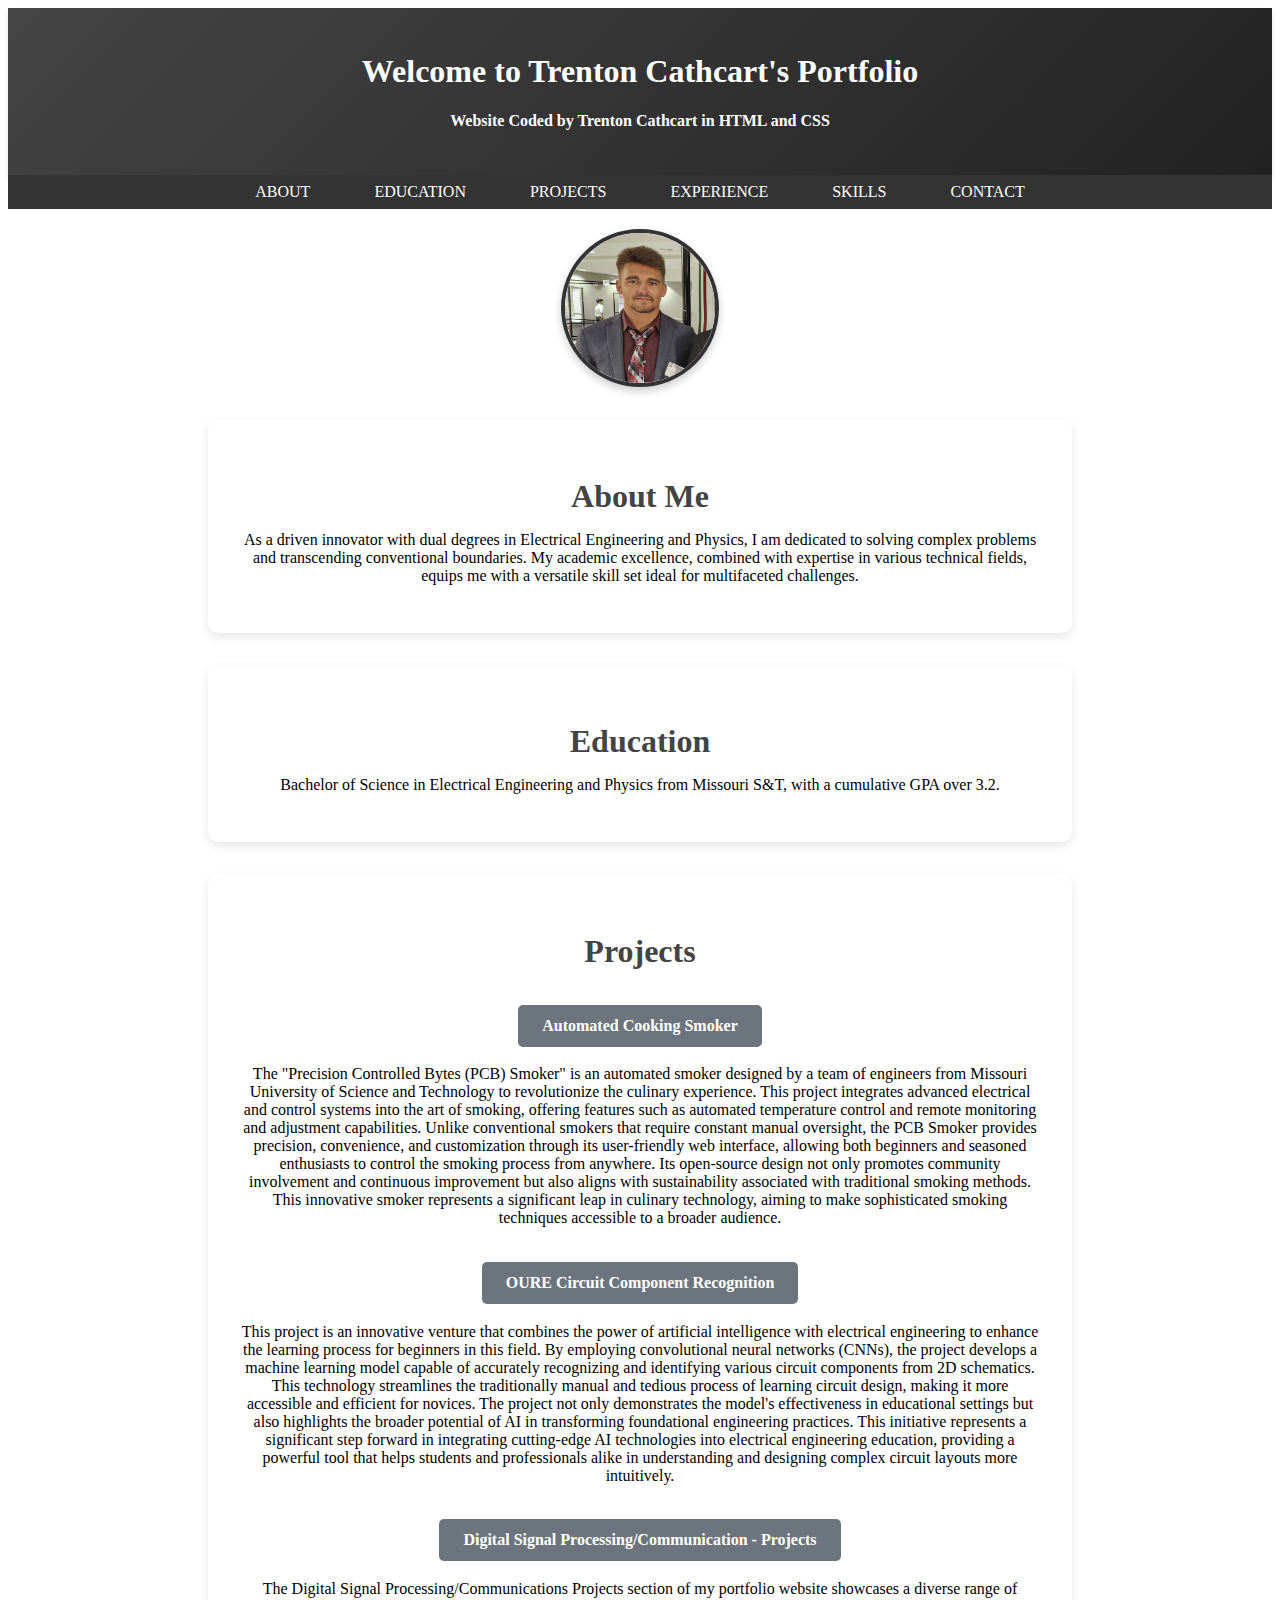
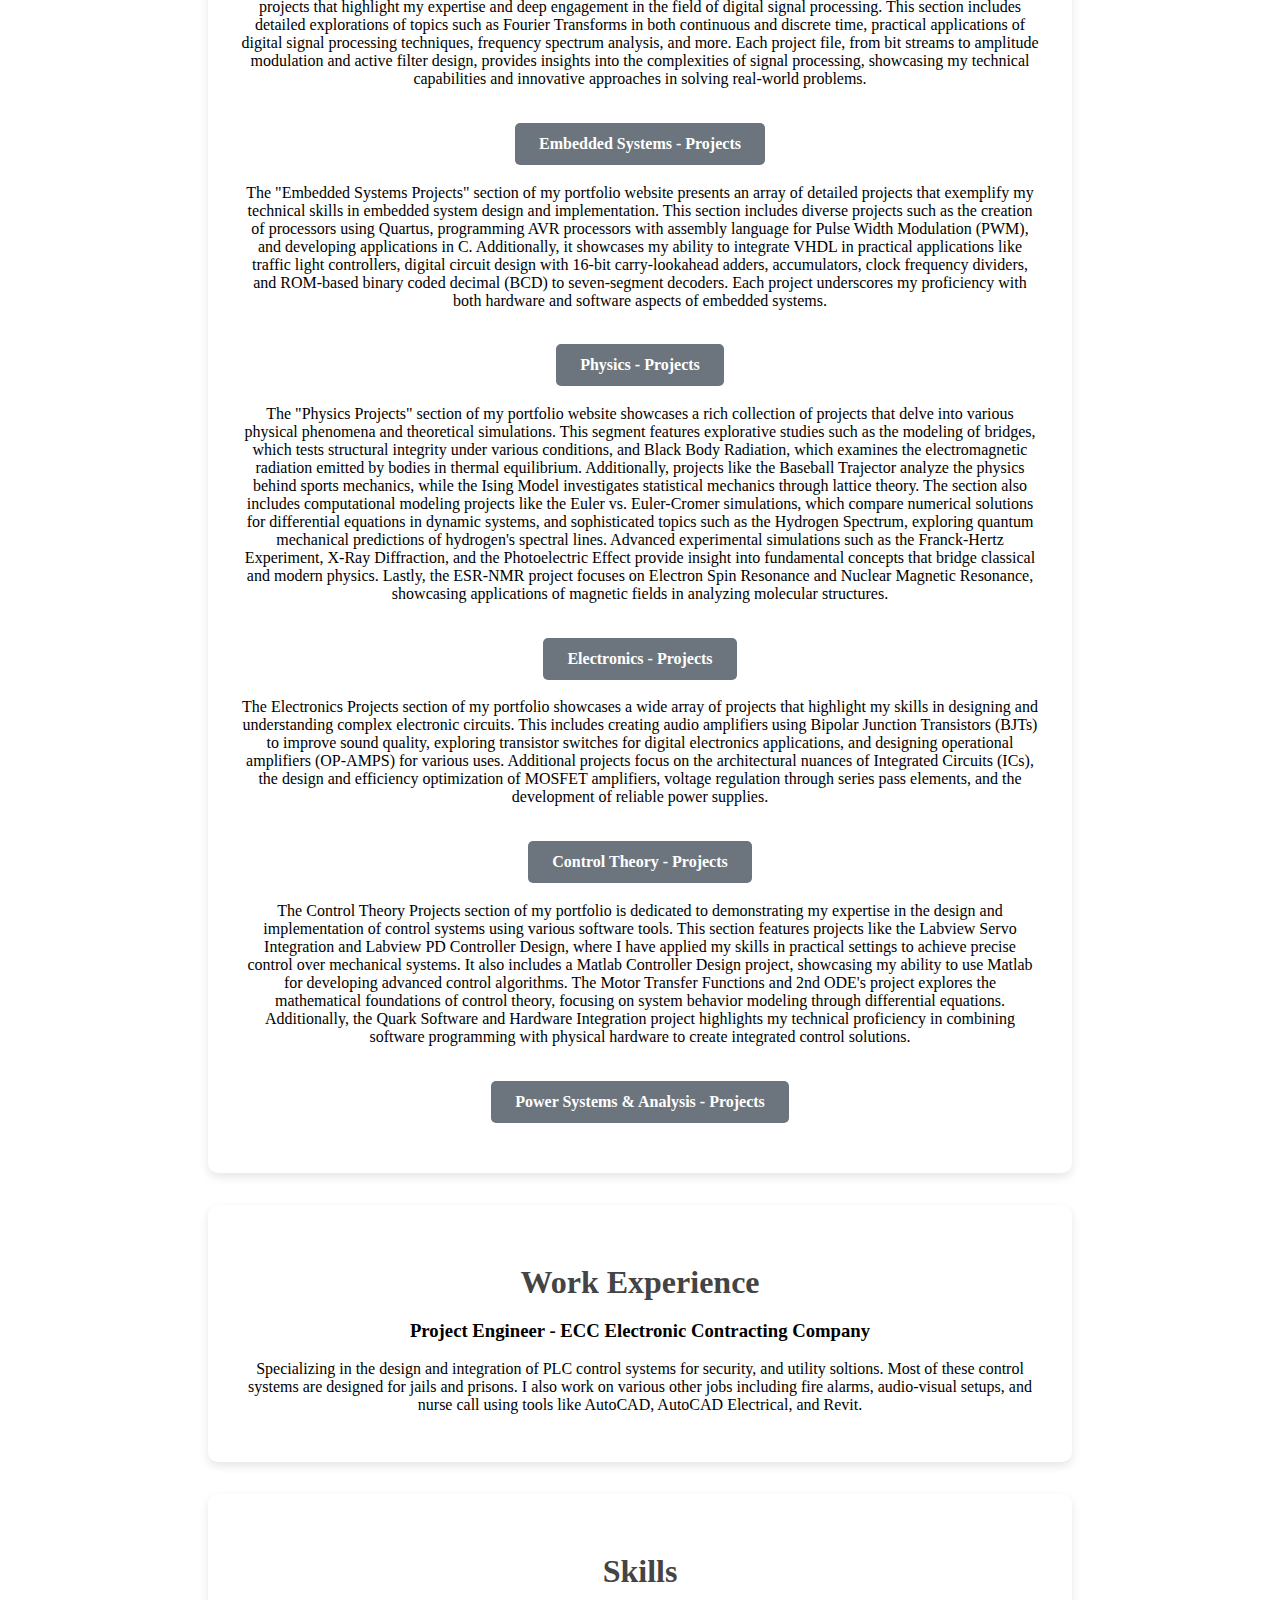
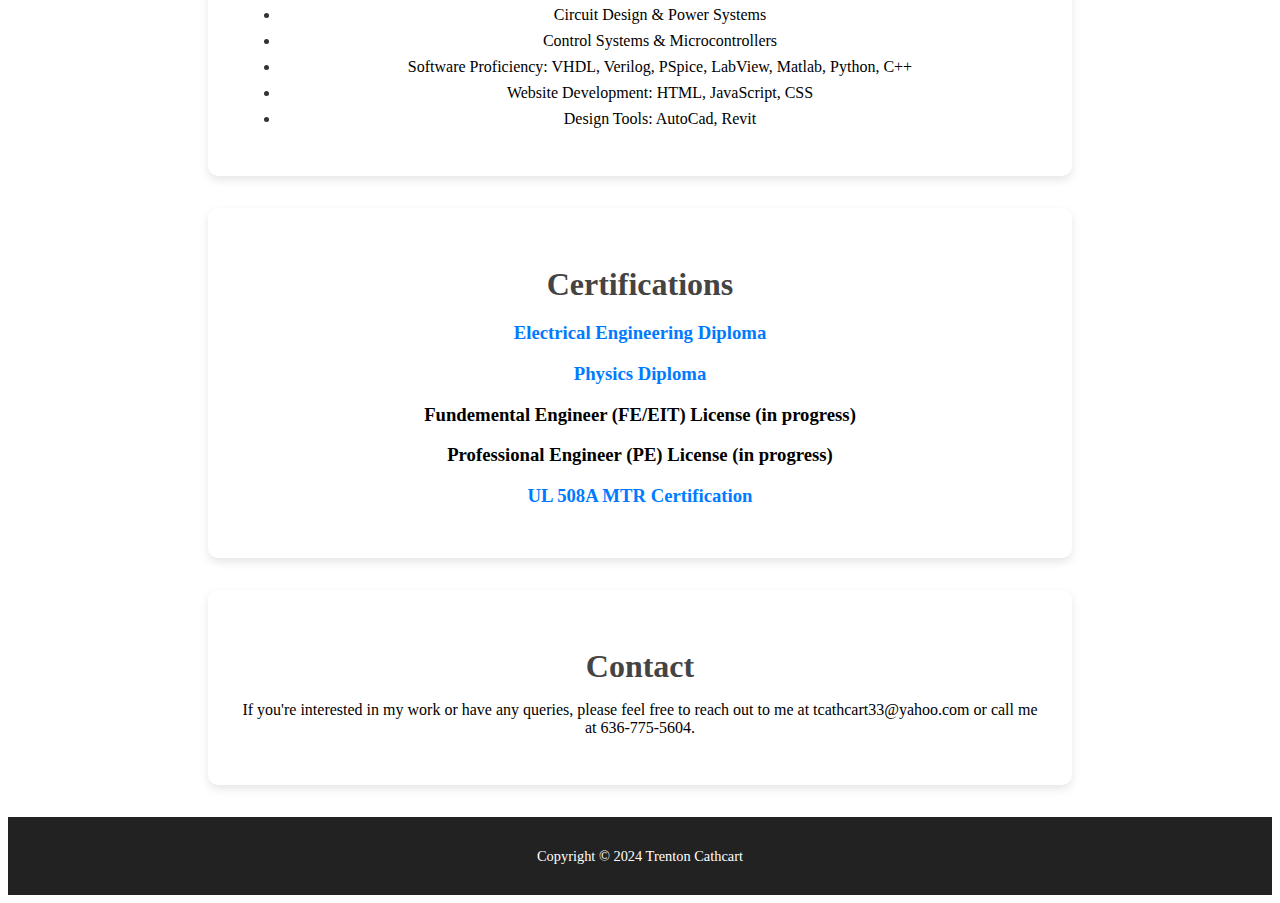
<file: index.html>
<!DOCTYPE html>
<html lang="en">
<head>
    <meta charset="UTF-8">
    <meta name="viewport" content="width=device-width, initial-scale=1.0">
    <title>Trenton Cathcart - Portfolio</title>
    <link rel="stylesheet" href="style.css">
</head>
<body>
    <header>
        <h1>Welcome to Trenton Cathcart's Portfolio</h1>
        <h4>Website Coded by Trenton Cathcart in HTML and CSS</h3>
    </header>

    <nav>
        <ul>
            <li><a href="#about">About</a></li>
            <li><a href="#education">Education</a></li>
            <li><a href="#projects">Projects</a></li>
            <li><a href="#experience">Experience</a></li>
            <li><a href="#skills">Skills</a></li>
            <li><a href="#contact">Contact</a></li>
        </ul>
    </nav>

    <div class="headshot-container">
        <img src="HeadshotFinal.png" alt="Trenton Cathcart" class="headshot">
    </div>

    <section id="about">
        <h2>About Me</h2>
        <p>As a driven innovator with dual degrees in Electrical Engineering and Physics, I am dedicated to solving complex problems and transcending conventional boundaries. My academic excellence, combined with expertise in various technical fields, equips me with a versatile skill set ideal for multifaceted challenges.</p>
    </section>

    <section id="education">
        <h2>Education</h2>
        <p>Bachelor of Science in Electrical Engineering and Physics from Missouri S&T, with a cumulative GPA over 3.2.</p>
    </section>

    <section id="projects">
        <h2>Projects</h2>
        <div class="project-item">
            <h3><a href="automated-cooking-smoker.html" target="_blank">Automated Cooking Smoker</a></h3>
            <p>The "Precision Controlled Bytes (PCB) Smoker" is an automated smoker designed by a team of engineers from Missouri University of Science and Technology to revolutionize the culinary experience. This project integrates advanced electrical and control systems into the art of smoking, offering features such as automated temperature control and remote monitoring and adjustment capabilities. Unlike conventional smokers that require constant manual oversight, the PCB Smoker provides precision, convenience, and customization through its user-friendly web interface, allowing both beginners and seasoned enthusiasts to control the smoking process from anywhere. Its open-source design not only promotes community involvement and continuous improvement but also aligns with sustainability associated with traditional smoking methods. This innovative smoker represents a significant leap in culinary technology, aiming to make sophisticated smoking techniques accessible to a broader audience.</p>
        </div>
        <div class="project-item">
            <h3><a href="MachineLearningCircuitComponents.pdf" target="_blank">OURE Circuit Component Recognition</a></h3>
            <p>This project is an innovative venture that combines the power of artificial intelligence with electrical engineering to enhance the learning process for beginners in this field. By employing convolutional neural networks (CNNs), the project develops a machine learning model capable of accurately recognizing and identifying various circuit components from 2D schematics. This technology streamlines the traditionally manual and tedious process of learning circuit design, making it more accessible and efficient for novices. The project not only demonstrates the model's effectiveness in educational settings but also highlights the broader potential of AI in transforming foundational engineering practices. This initiative represents a significant step forward in integrating cutting-edge AI technologies into electrical engineering education, providing a powerful tool that helps students and professionals alike in understanding and designing complex circuit layouts more intuitively.</p>
        </div>
        <div class="project-item">
            <h3><a href="digital-signal-processing.html" target="_blank">Digital Signal Processing/Communication - Projects</a></h3>
            <p>The Digital Signal Processing/Communications Projects section of my portfolio website showcases a diverse range of projects that highlight my expertise and deep engagement in the field of digital signal processing. This section includes detailed explorations of topics such as Fourier Transforms in both continuous and discrete time, practical applications of digital signal processing techniques, frequency spectrum analysis, and more. Each project file, from bit streams to amplitude modulation and active filter design, provides insights into the complexities of signal processing, showcasing my technical capabilities and innovative approaches in solving real-world problems.</p>
        </div>
        <div class="project-item">
            <h3><a href="embedded-systems.html" target="_blank">Embedded Systems - Projects</a></h3>
            <p>The "Embedded Systems Projects" section of my portfolio website presents an array of detailed projects that exemplify my technical skills in embedded system design and implementation. This section includes diverse projects such as the creation of processors using Quartus, programming AVR processors with assembly language for Pulse Width Modulation (PWM), and developing applications in C. Additionally, it showcases my ability to integrate VHDL in practical applications like traffic light controllers, digital circuit design with 16-bit carry-lookahead adders, accumulators, clock frequency dividers, and ROM-based binary coded decimal (BCD) to seven-segment decoders. Each project underscores my proficiency with both hardware and software aspects of embedded systems.</p>
        </div>
        <div class="project-item">
            <h3><a href="Physics.html" target="_blank">Physics - Projects</a></h3>
            <p>The "Physics Projects" section of my portfolio website showcases a rich collection of projects that delve into various physical phenomena and theoretical simulations. This segment features explorative studies such as the modeling of bridges, which tests structural integrity under various conditions, and Black Body Radiation, which examines the electromagnetic radiation emitted by bodies in thermal equilibrium. Additionally, projects like the Baseball Trajector analyze the physics behind sports mechanics, while the Ising Model investigates statistical mechanics through lattice theory.

The section also includes computational modeling projects like the Euler vs. Euler-Cromer simulations, which compare numerical solutions for differential equations in dynamic systems, and sophisticated topics such as the Hydrogen Spectrum, exploring quantum mechanical predictions of hydrogen's spectral lines. Advanced experimental simulations such as the Franck-Hertz Experiment, X-Ray Diffraction, and the Photoelectric Effect provide insight into fundamental concepts that bridge classical and modern physics. Lastly, the ESR-NMR project focuses on Electron Spin Resonance and Nuclear Magnetic Resonance, showcasing applications of magnetic fields in analyzing molecular structures. </p>
        </div>
        <div class="project-item">
            <h3><a href="Electronics.html" target="_blank">Electronics - Projects</a></h3>
            <p>The Electronics Projects section of my portfolio showcases a wide array of projects that highlight my skills in designing and understanding complex electronic circuits. This includes creating audio amplifiers using Bipolar Junction Transistors (BJTs) to improve sound quality, exploring transistor switches for digital electronics applications, and designing operational amplifiers (OP-AMPS) for various uses. Additional projects focus on the architectural nuances of Integrated Circuits (ICs), the design and efficiency optimization of MOSFET amplifiers, voltage regulation through series pass elements, and the development of reliable power supplies.</p>
        </div>
        <div class="project-item">
            <h3><a href="ControlTheory.html" target="_blank">Control Theory - Projects</a></h3>
            <p>The Control Theory Projects section of my portfolio is dedicated to demonstrating my expertise in the design and implementation of control systems using various software tools. This section features projects like the Labview Servo Integration and Labview PD Controller Design, where I have applied my skills in practical settings to achieve precise control over mechanical systems. It also includes a Matlab Controller Design project, showcasing my ability to use Matlab for developing advanced control algorithms. The Motor Transfer Functions and 2nd ODE's project explores the mathematical foundations of control theory, focusing on system behavior modeling through differential equations. Additionally, the Quark Software and Hardware Integration project highlights my technical proficiency in combining software programming with physical hardware to create integrated control solutions.</p>
        </div>
        <div class="project-item">
            <h3><a href="PowerSystems.html" target="_blank">Power Systems & Analysis - Projects</a></h3>
            <p></p>
        </div>
    </section>
    

    <section id="experience">
        <h2>Work Experience</h2>
        <div class="experience-item">
            <h3>Project Engineer - ECC Electronic Contracting Company</h3>
            <p>Specializing in the design and integration of PLC control systems for security, and utility soltions. Most of these control systems are designed for jails and prisons. I also work on various other jobs including fire alarms, audio-visual setups, and nurse call using tools like AutoCAD, AutoCAD Electrical, and Revit.</p>
        </div>
    </section>

    <section id="skills">
        <h2>Skills</h2>
        <ul>
            <li>Circuit Design & Power Systems</li>
            <li>Control Systems & Microcontrollers</li>
            <li>Software Proficiency: VHDL, Verilog, PSpice, LabView, Matlab, Python, C++</li>
            <li>Website Development: HTML, JavaScript, CSS</li>
            <li>Design Tools: AutoCad, Revit</li>
        </ul>
    </section>

 <section id="certifications">
        <h2>Certifications</h2>
        <div class="certs">
            <h3><a href="Missouri_S&T_Diploma.pdf" target="_blank">Electrical Engineering Diploma</a></h3>
            <h3><a href="Missouri_State_Diploma.pdf" target="_blank">Physics Diploma</a></h3>
            <h3>Fundemental Engineer (FE/EIT) License (in progress)</li>
            <h3>Professional Engineer (PE) License (in progress)</h3>
            <h3><a href="Certificate_MTR.pdf" target="_blank">UL 508A MTR Certification</a></h3>
        </div>
    </section>

    <section id="contact">
        <h2>Contact</h2>
        <p>If you're interested in my work or have any queries, please feel free to reach out to me at tcathcart33@yahoo.com or call me at 636-775-5604.</p>
    </section>

    <footer>
        <p>Copyright © 2024 Trenton Cathcart</p>
    </footer>
</body>
</html>
</file>
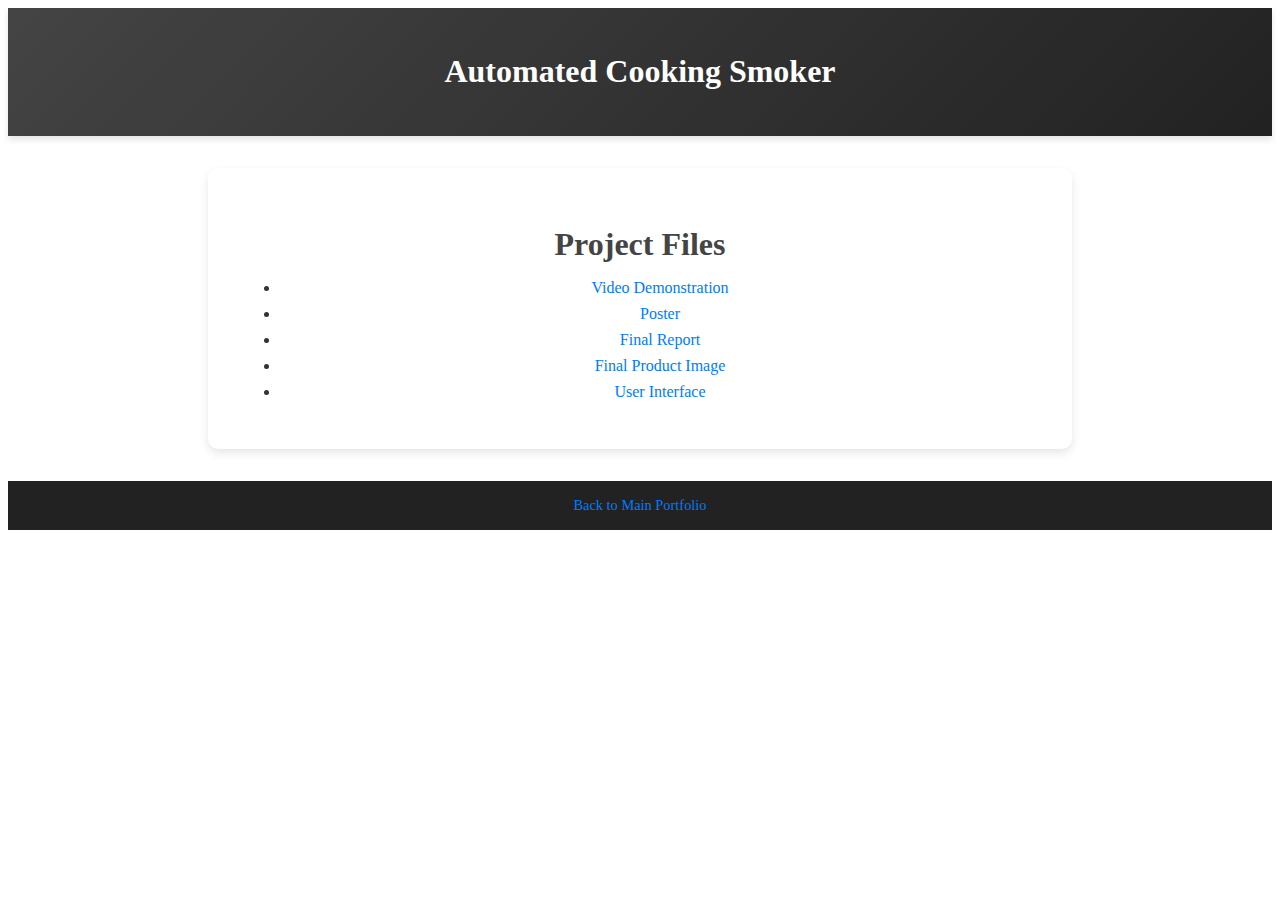
<file: automated-cooking-smoker.html>
<!DOCTYPE html>
<html lang="en">
<head>
    <meta charset="UTF-8">
    <meta name="viewport" content="width=device-width, initial-scale=1.0">
    <title>Automated Cooking Smoker Project</title>
    <link rel="stylesheet" href="style.css">
</head>
<body>
    <header>
        <h1>Automated Cooking Smoker</h1>
    </header>

    <section>
        <h2>Project Files</h2>
        <ul>
            <li><a href="https://youtu.be/N1QZJRTRPEg?si=Blqcz3y8-An5Azhb" target="_blank">Video Demonstration</a></li>
            <li><a href="Precision Controlled Bytes (PCB) Smoker.pptx.pdf" target="_blank">Poster</a></li>
            <li><a href="FinalReport.pdf" target="_blank">Final Report</a></li>
            <li><a href="Smoker.png" target="_blank">Final Product Image</a></li>
            <li><a href="Website.png" target="_blank">User Interface</a></li>
        </ul>
    </section>

    <!-- Link back to the main page -->
    <footer>
        <a href="index.html">Back to Main Portfolio</a>
    </footer>
</body>
</html>
</file>
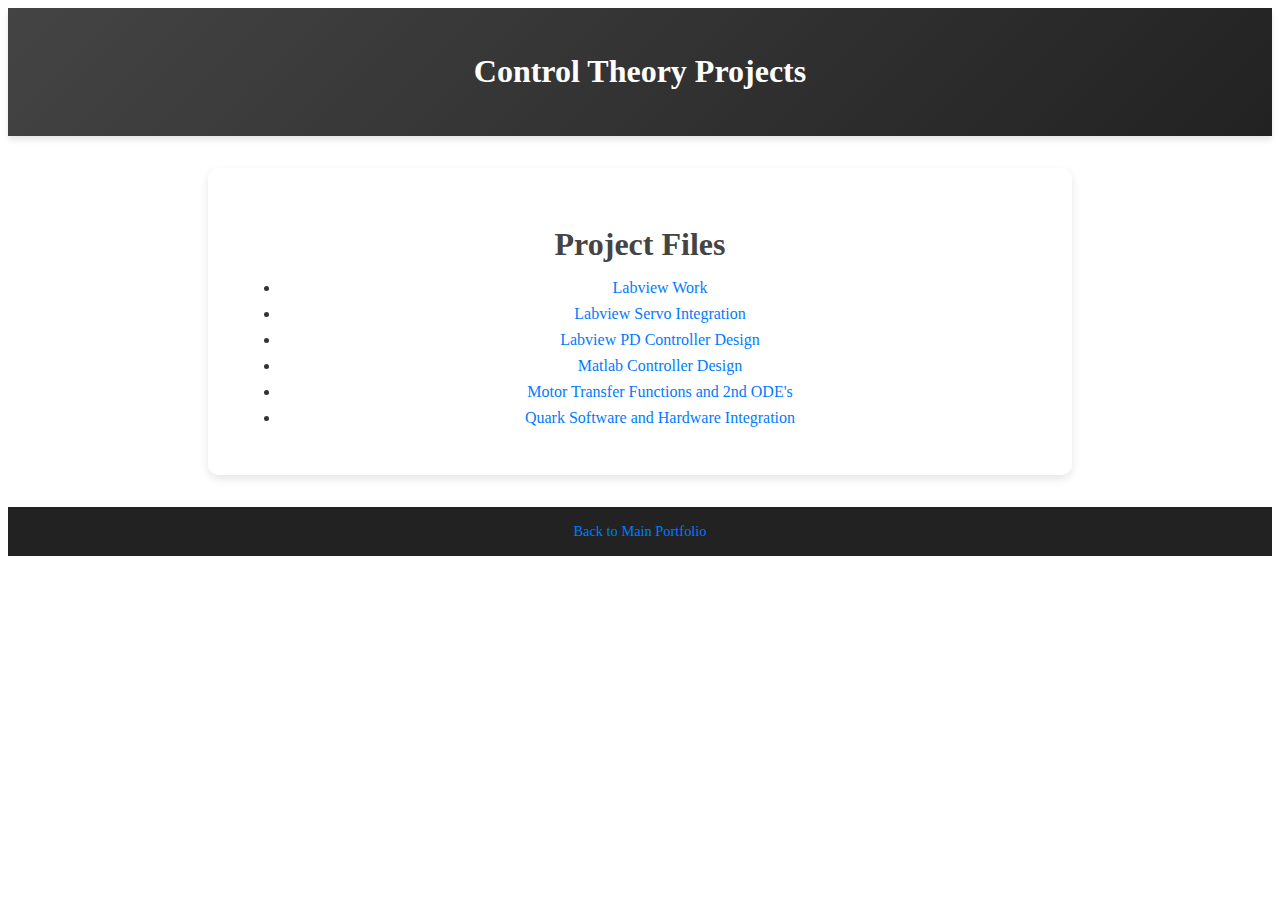
<file: ControlTheory.html>
<!DOCTYPE html>
<html lang="en">
<head>
    <meta charset="UTF-8">
    <meta name="viewport" content="width=device-width, initial-scale=1.0">
    <title>Digital Signal Processing - Projects</title>
    <link rel="stylesheet" href="style.css">
</head>
<body>
    <header>
        <h1>Control Theory Projects</h1>
    </header>

    <section>
        <h2>Project Files</h2>
        <ul>
            <li><a href="ControlTheory/LabVIEW Control Design & Simulation Toolkit.pdf" target="_blank">Labview Work</a></li>
            <li><a href="ControlTheory/LabVIEW-based Servo Integration and Modeling.pdf" target="_blank">Labview Servo Integration</a></li>
            <li><a href="ControlTheory/LabVIEW PD Controller Design and Implementation.pdf" target="_blank">Labview PD Controller Design</a></li>
            <li><a href="ControlTheory/MATLAB, Simulink & LabVIEW Control System Configurations and Controller Design.pdf" target="_blank">Matlab Controller Design</a></li>
            <li><a href="ControlTheory/Motor Transfer Function, Second Order System and PD Controller Design .pdf" target="_blank">Motor Transfer Functions and 2nd ODE's</a></li>
            <li><a href="ControlTheory/QUARC Software, Hardware Integration, Filtering, and Constant Determination.pdf" target="_blank">Quark Software and Hardware Integration</a></li>
        </ul>
    </section>

    <!-- Link back to the main page -->
    <footer>
        <a href="index.html">Back to Main Portfolio</a>
    </footer>
</body>
</html>
</file>
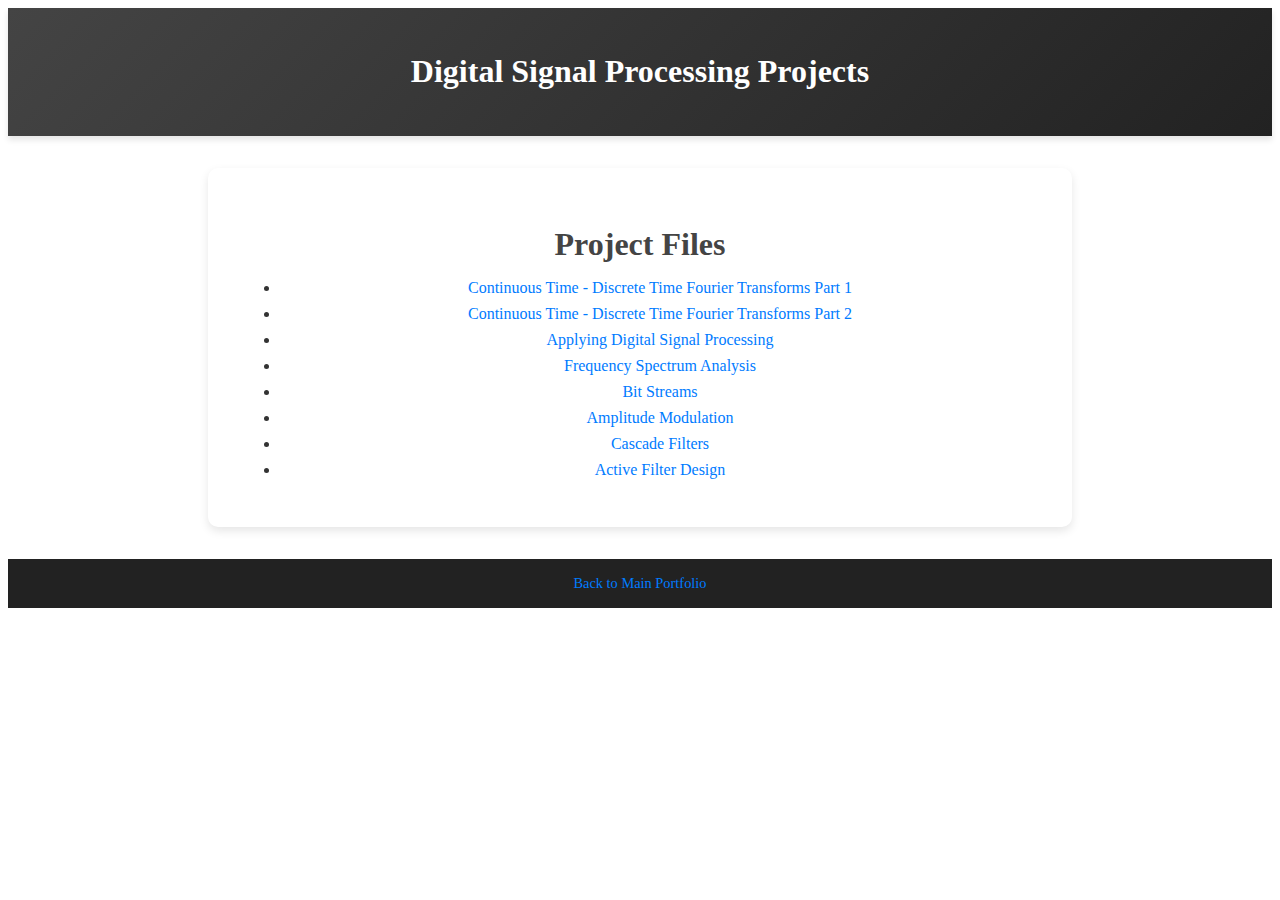
<file: digital-signal-processing.html>
<!DOCTYPE html>
<html lang="en">
<head>
    <meta charset="UTF-8">
    <meta name="viewport" content="width=device-width, initial-scale=1.0">
    <title>Digital Signal Processing - Projects</title>
    <link rel="stylesheet" href="style.css">
</head>
<body>
    <header>
        <h1>Digital Signal Processing Projects</h1>
    </header>

    <section>
        <h2>Project Files</h2>
        <ul>
            <li><a href="Digital_Signal_Processing/DSP_CT_DT_FT_Part1.pdf" target="_blank">Continuous Time - Discrete Time Fourier Transforms Part 1</a></li>
            <li><a href="Digital_Signal_Processing/DSP_CT_DT_FT_Part2.pdf" target="_blank">Continuous Time - Discrete Time Fourier Transforms Part 2</a></li>
            <li><a href="Digital_Signal_Processing/Applications Of DSP.pdf" target="_blank">Applying Digital Signal Processing</a></li>
            <li><a href="Digital_Signal_Processing/FREQUENCY SPECTRUM CHARACTERISTICS.pdf" target="_blank">Frequency Spectrum Analysis</a></li>
            <li><a href="Digital_Signal_Processing/BIT STREAM FREQUENCY SPECTRUM.pdf" target="_blank">Bit Streams</a></li>
            <li><a href="Digital_Signal_Processing/AMPLITUDE MODULATION.pdf" target="_blank">Amplitude Modulation</a></li>
            <li><a href="Digital_Signal_Processing/CASCADE FILTERS.pdf" target="_blank">Cascade Filters</a></li>
            <li><a href="Digital_Signal_Processing/Active Filter Design .pdf" target="_blank">Active Filter Design</a></li>
            <!-- More files as needed -->
        </ul>
    </section>

    <!-- Link back to the main page -->
    <footer>
        <a href="index.html">Back to Main Portfolio</a>
    </footer>
</body>
</html>
</file>
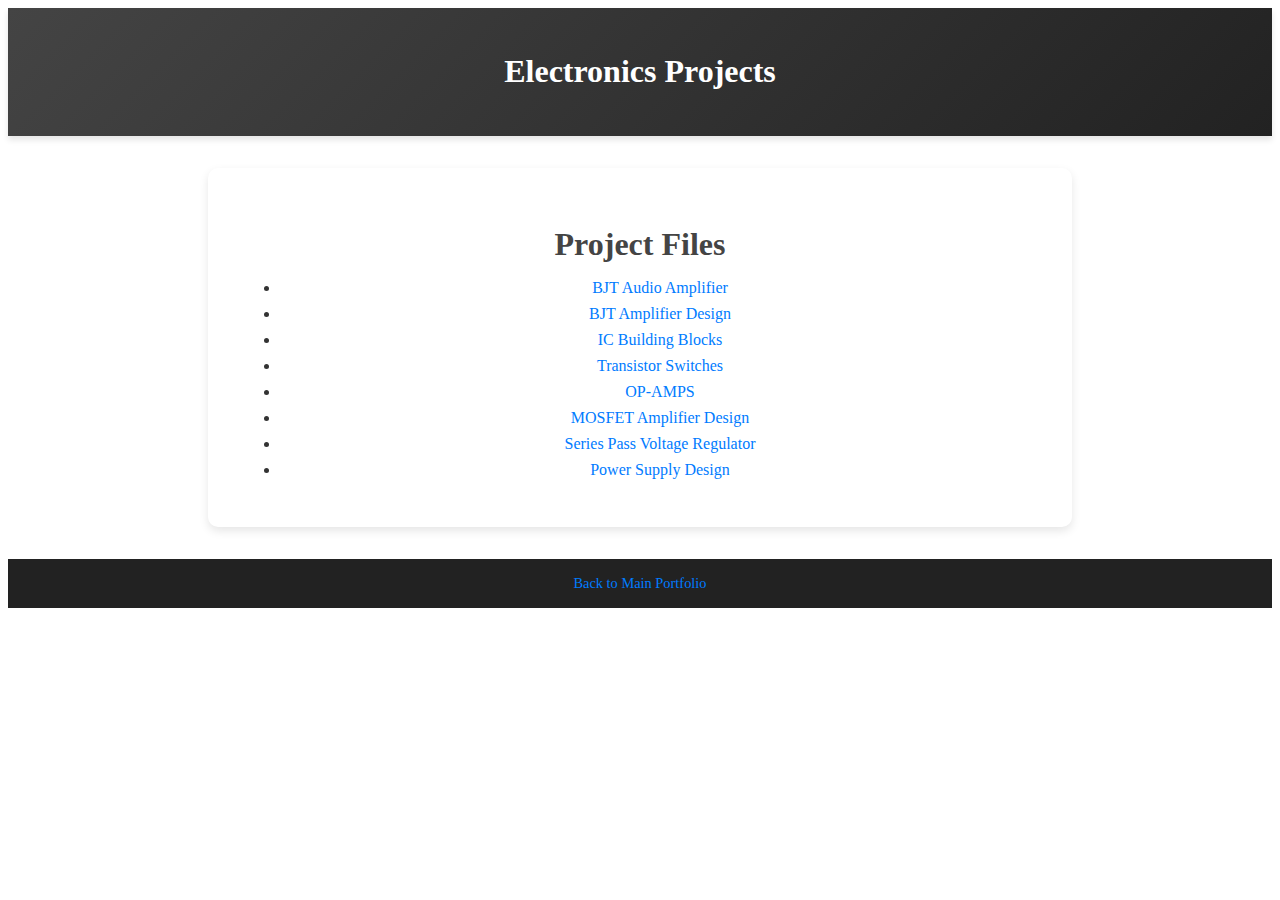
<file: Electronics.html>
<!DOCTYPE html>
<html lang="en">
<head>
    <meta charset="UTF-8">
    <meta name="viewport" content="width=device-width, initial-scale=1.0">
    <title>Electronics - Projects</title>
    <link rel="stylesheet" href="style.css">
</head>
<body>
    <header>
        <h1>Electronics Projects</h1>
    </header>

    <section>
        <h2>Project Files</h2>
        <ul>
            <li><a href="Electronics/BJT Audio Amplifier.pdf" target="_blank">BJT Audio Amplifier</a></li>
            <li><a href="Electronics/BJT Amplifier Design & Analysis.pdf" target="_blank">BJT Amplifier Design</a></li>
            <li><a href="Electronics/Applications of IC Building Blocks.pdf" target="_blank">IC Building Blocks</a></li>
            <li><a href="Electronics/Applications of Transistor Switches.pdf" target="_blank">Transistor Switches</a></li>
            <li><a href="Electronics/Applications of Operational Amplifiers.pdf" target="_blank">OP-AMPS</a></li>
            <li><a href="Electronics/Mosfet Amplifier Design & Analysis.pdf" target="_blank">MOSFET Amplifier Design</a></li>
            <li><a href="Electronics/The Series-Pass Voltage Regulatorr.pdf" target="_blank">Series Pass Voltage Regulator</a></li>
            <li><a href="Electronics/POWER SUPPLY DESIGN CONSIDERATIONS .pdf" target="_blank">Power Supply Design</a></li>
        </ul>
    </section>

    <!-- Link back to the main page -->
    <footer>
        <a href="index.html">Back to Main Portfolio</a>
    </footer>
</body>
</html>
</file>
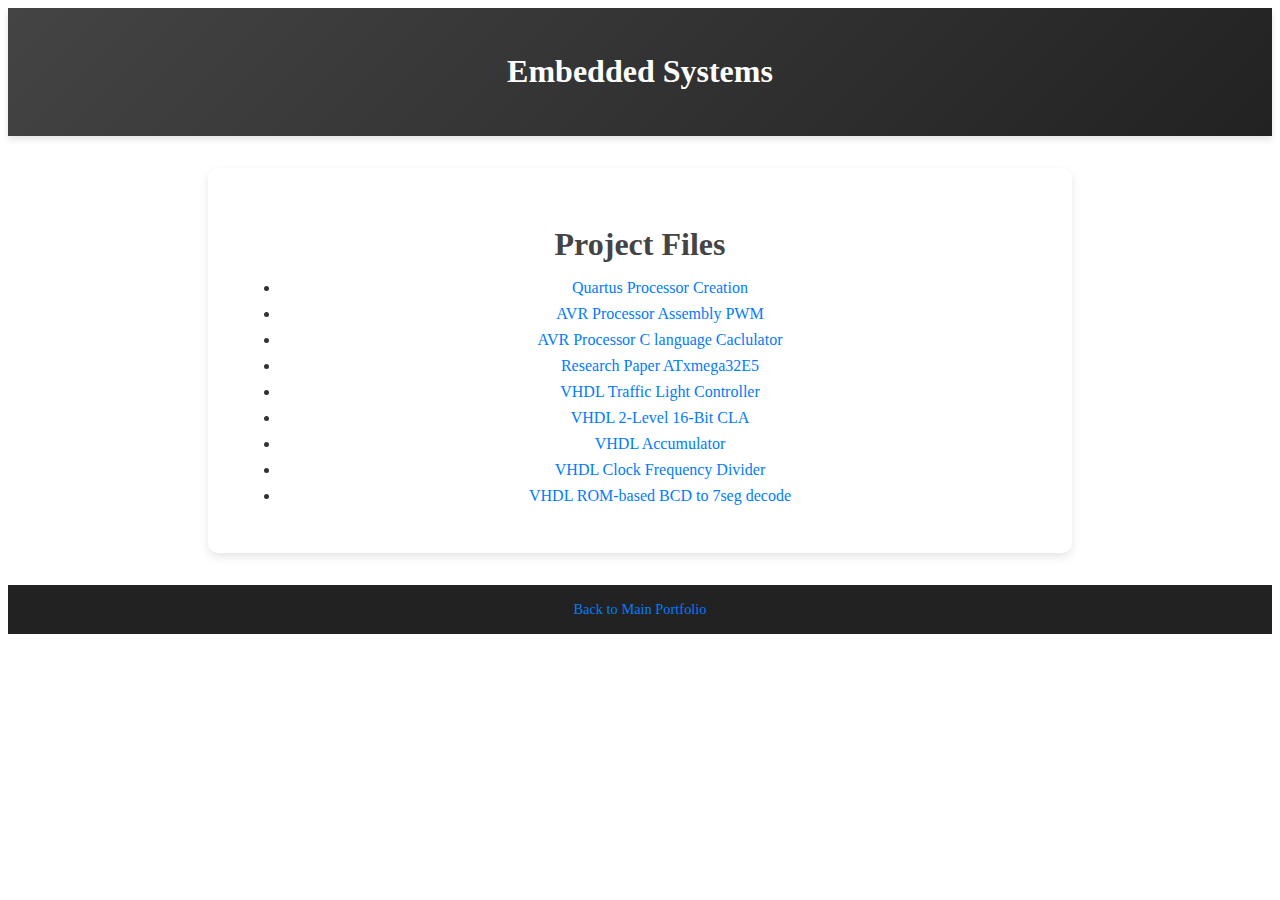
<file: embedded-systems.html>
<!DOCTYPE html>
<html lang="en">
<head>
    <meta charset="UTF-8">
    <meta name="viewport" content="width=device-width, initial-scale=1.0">
    <title>Embedded Systems - Projects</title>
    <link rel="stylesheet" href="style.css">
</head>
<body>
    <header>
        <h1>Embedded Systems</h1>
    </header>

    <section>
        <h2>Project Files</h2>
        <ul>
            <li><a href="Embedded_Systems/WimpavrProcessor.pdf" target="_blank">Quartus Processor Creation</a></li>
            <li><a href="Embedded_Systems/AVR_Assembly_PWM.pdf" target="_blank">AVR Processor Assembly PWM</a></li>
            <li><a href="Embedded_Systems/AVR_daughter_board.pdf" target="_blank">AVR Processor C language Caclulator</a></li>
            <li><a href="Embedded_Systems/ATxmega32E5.pdf" target="_blank">Research Paper ATxmega32E5</a></li>
            <li><a href="https://www.edaplayground.com/x/LzX4" target="_blank">VHDL Traffic Light Controller</a></li>
            <li><a href="https://www.edaplayground.com/x/CcJJ" target="_blank">VHDL 2-Level 16-Bit CLA</a></li>
            <li><a href="https://www.edaplayground.com/x/HKbT" target="_blank">VHDL Accumulator</a></li>
            <li><a href="https://www.edaplayground.com/x/jTen" target="_blank">VHDL Clock Frequency Divider</a></li>
            <li><a href="https://www.edaplayground.com/x/fnsD" target="_blank">VHDL ROM-based BCD to 7seg decode</a></li>
        </ul>
    </section>

    <!-- Link back to the main page -->
    <footer>
        <a href="index.html">Back to Main Portfolio</a>
    </footer>
</body>
</html>
</file>
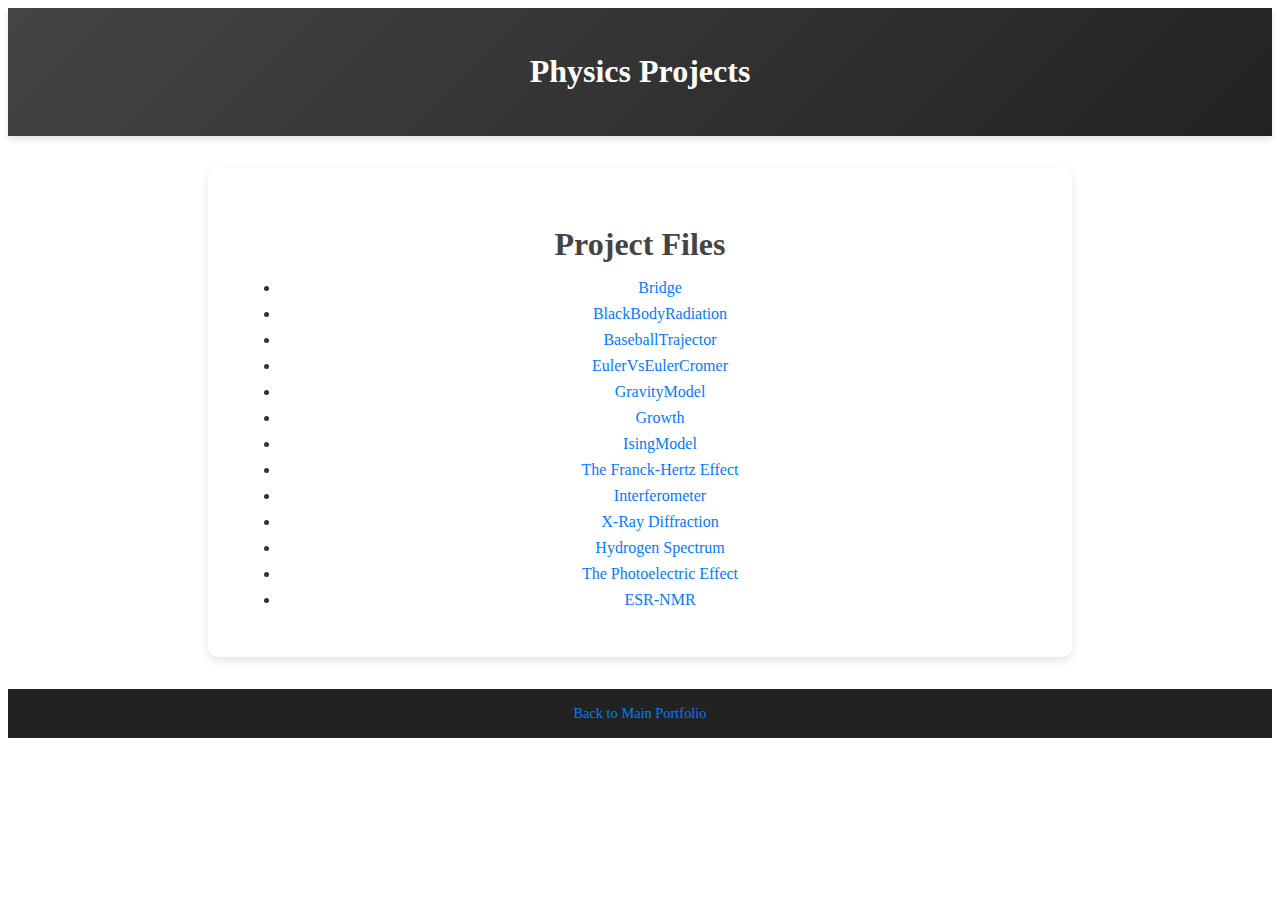
<file: Physics.html>
<!DOCTYPE html>
<html lang="en">
<head>
    <meta charset="UTF-8">
    <meta name="viewport" content="width=device-width, initial-scale=1.0">
    <title>Power - Projects</title>
    <link rel="stylesheet" href="style.css">
</head>
<body>
    <header>
        <h1>Physics Projects</h1>
    </header>

    <section>
        <h2>Project Files</h2>
        <ul>
            <li><a href="Physics/Bridge.pdf" target="_blank">Bridge</a></li>
            <li><a href="Physics/BlackBodyRadiation.pdf" target="_blank">BlackBodyRadiation</a></li>
            <li><a href="Physics/BaseballTrajectory.pdf" target="_blank">BaseballTrajector</a></li>
            <li><a href="Physics/EulerVsEulerCromer.pdf" target="_blank">EulerVsEulerCromer</a></li>
            <li><a href="Physics/GravityModel.pdf" target="_blank">GravityModel</a></li>
            <li><a href="Physics/Growth.pdf" target="_blank">Growth</a></li>
            <li><a href="Physics/IsingModel.pdf" target="_blank">IsingModel</a></li>
            <li><a href="Physics/The Franck-Hertz Effect.pdf" target="_blank">The Franck-Hertz Effect</a></li>
            <li><a href="Physics/Interferometer.pdf" target="_blank">Interferometer</a></li>
            <li><a href="Physics/X-Ray Diffraction.pdf" target="_blank">X-Ray Diffraction</a></li>
            <li><a href="Physics/Hydrogen Spectrum.pdf" target="_blank">Hydrogen Spectrum</a></li>
            <li><a href="Physics/The Photoelectric Effect.pdf" target="_blank">The Photoelectric Effect</a></li>
            <li><a href="Physics/ESR-NMR.pdf" target="_blank">ESR-NMR</a></li>
        </ul>
    </section>

    <!-- Link back to the main page -->
    <footer>
        <a href="index.html">Back to Main Portfolio</a>
    </footer>
</body>
</html>
</file>
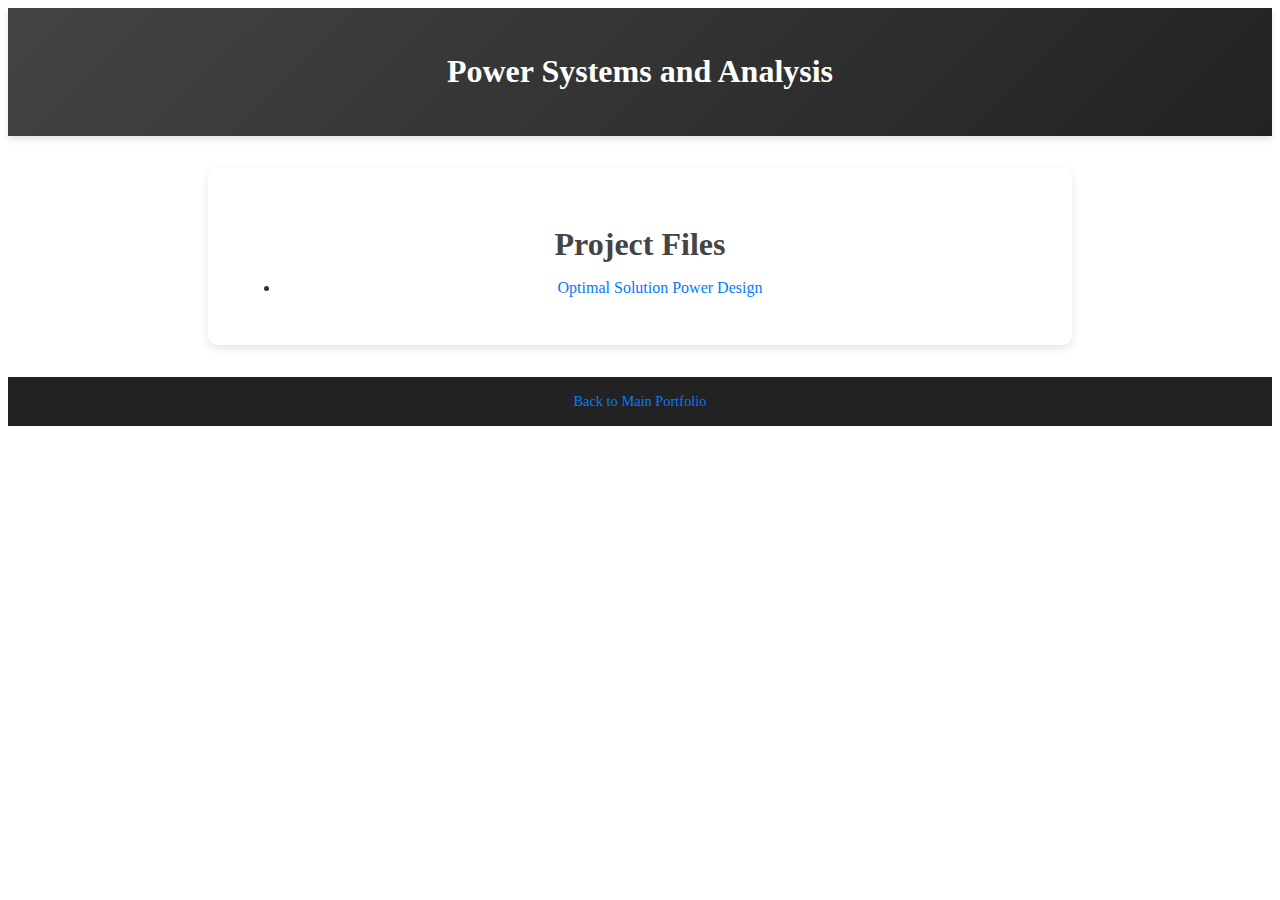
<file: PowerSystems.html>
<!DOCTYPE html>
<html lang="en">
<head>
    <meta charset="UTF-8">
    <meta name="viewport" content="width=device-width, initial-scale=1.0">
    <title>Power - Projects</title>
    <link rel="stylesheet" href="style.css">
</head>
<body>
    <header>
        <h1>Power Systems and Analysis</h1>
    </header>

    <section>
        <h2>Project Files</h2>
        <ul>
            <li><a href="PowerSystems/Design With Power Flow.pdf" target="_blank">Optimal Solution Power Design</a></li>
        </ul>
    </section>

    <!-- Link back to the main page -->
    <footer>
        <a href="index.html">Back to Main Portfolio</a>
    </footer>
</body>
</html>
</file>
<file: style.css>
<style>
        body {
            font-family: 'Arial', sans-serif;
            line-height: 1.8;
            margin: 0;
            padding: 0;
            background: linear-gradient(135deg, #f0f0f0, #d9d9d9);
            color: #333;
        }

        header {
            color: #fff;
            padding: 1.5rem 0;
            text-align: center;
            background: linear-gradient(135deg, #444, #222);
            box-shadow: 0 4px 6px rgba(0, 0, 0, 0.1);
        }

        nav ul {
            list-style: none;
            display: flex;
            justify-content: center;
            background: #333;
            margin: 0;
            padding: 0.5rem 0;
        }

        nav ul li {
            margin: 0 1rem;
        }

        nav ul li a {
            color: #fff;
            font-size: 1rem;
            text-transform: uppercase;
            text-decoration: none;
            padding: 0.5rem 1rem;
            border-radius: 5px;
            transition: background-color 0.3s ease, color 0.3s ease;
        }

        nav ul li a:hover {
            background: #fff;
            color: #333;
        }

        section {
            padding: 2rem;
            margin: 2rem auto;
            max-width: 800px;
            background: #fff;
            border-radius: 10px;
            box-shadow: 0 4px 10px rgba(0, 0, 0, 0.1);
            text-align: center;
        }

        section h2 {
            color: #444;
            margin-bottom: 1rem;
            font-size: 2rem;
            text-transform: capitalize;
        }

        section ul li {
            margin-bottom: 0.5rem;
            font-size: 1rem;
        }

        ul li::marker {
            color: #333;
        }

        a {
            color: #007BFF;
            text-decoration: none;
            transition: color 0.3s ease;
        }

        a:hover {
            color: #0056b3;
        }

        .headshot {
            display: block;
            width: 150px;
            height: 150px;
            object-fit: cover;
            margin: 20px auto;
            border-radius: 50%;
            border: 4px solid #333;
            box-shadow: 0 4px 8px rgba(0, 0, 0, 0.2);
        }

        footer {
            background: #222;
            color: #fff;
            text-align: center;
            padding: 1rem;
            font-size: 0.9rem;
            margin-top: 2rem;
        }

        button {
            display: inline-block;
            padding: 0.75rem 1.5rem;
            font-size: 1rem;
            font-weight: bold;
            color: #fff;
            background-color: #007BFF;
            border: none;
            border-radius: 5px;
            cursor: pointer;
            transition: background-color 0.3s ease, transform 0.3s ease;
        }

        button:hover {
            background-color: #0056b3;
            transform: translateY(-2px);
        }

        button:active {
            transform: translateY(0);
        }

        .project-item a {
            display: inline-block;
            padding: 0.75rem 1.5rem;
            font-size: 1rem;
            font-weight: bold;
            color: #fff;
            background-color: #6C757D;
            text-align: center;
            border-radius: 5px;
            text-decoration: none;
            margin-top: 1rem;
            transition: background-color 0.3s ease, transform 0.3s ease;
        }

        .project-item a:hover {
            background-color: #5A6268;
            transform: translateY(-2px);
        }

        .project-item a:active {
            transform: translateY(0);
        }
</style>
</file>
